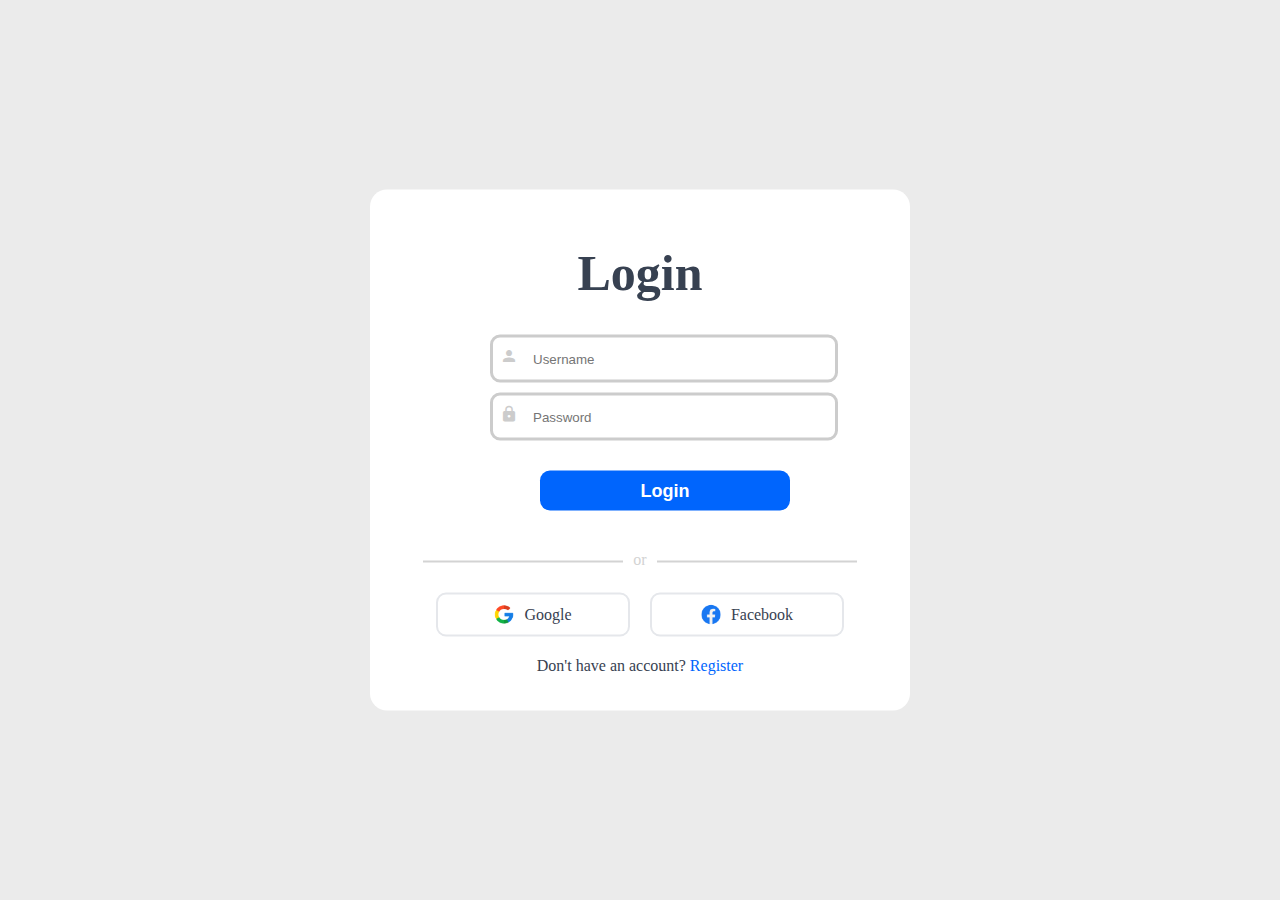
<file: index.html>
<!DOCTYPE html>
<html>
  <head>
    <title>Login</title>
    <link rel="stylesheet" href="css/login.css">
    <link rel="stylesheet" href="https://fonts.googleapis.com/icon?family=Material+Icons">
  </head>
  <body>
    <div class="login-form">
      <form>
        <h1>Login</h1>
        <div class="form-group">
          <div class="input-container">
            <input type="text" placeholder="Username" class="text-input">
            <i class="material-icons">&#xe7fd;</i>
          </div>
        </div>
        <div class="form-group">
          <div class="input-container">
            <input type="password" placeholder="Password" class="password-input">
            <i class="material-icons">&#xe897;</i>
          </div>
        </div>
        <div class="form-group">
          <button type="submit" class="login-button" id="login-btn">Login</button>
        </div>
      </form>
      <div class="line-or">
        <div class="line"></div>
        <div class="or">or</div>
        <div class="line"></div>
      </div>
      <div class="social-login">
        <a href="https://accounts.google.com/v3/signin/identifier?continue=https%3A%2F%2Faccounts.google.com%2F&followup=https%3A%2F%2Faccounts.google.com%2F&ifkv=ARpgrqdNMtYxkVpEZK7Bub-lTPZyvt5GXOJY_0B3LoJSbl53simHjK-FWAyvR183Fc9IzNH6FbFH6A&passive=1209600&flowName=GlifWebSignIn&flowEntry=ServiceLogin&dsh=S990465523%3A1726900584980133&ddm=0" class="social-button google-button">
          <img src="images/google.png" alt="Google Logo">
          Google
        </a>
        <a href="https://www.facebook.com/" class="social-button facebook-button">
          <img src="images/facebook.png" alt="Facebook Logo">
          Facebook
        </a>
      </div>
      <div class="dont-have-account">
        <p>Don't have an account? <a href="Pages/register.html">Register</a></p>
      </div>
    </div>
    <script src="javascript/login.js"></script>
  </body>
</html>
</file>
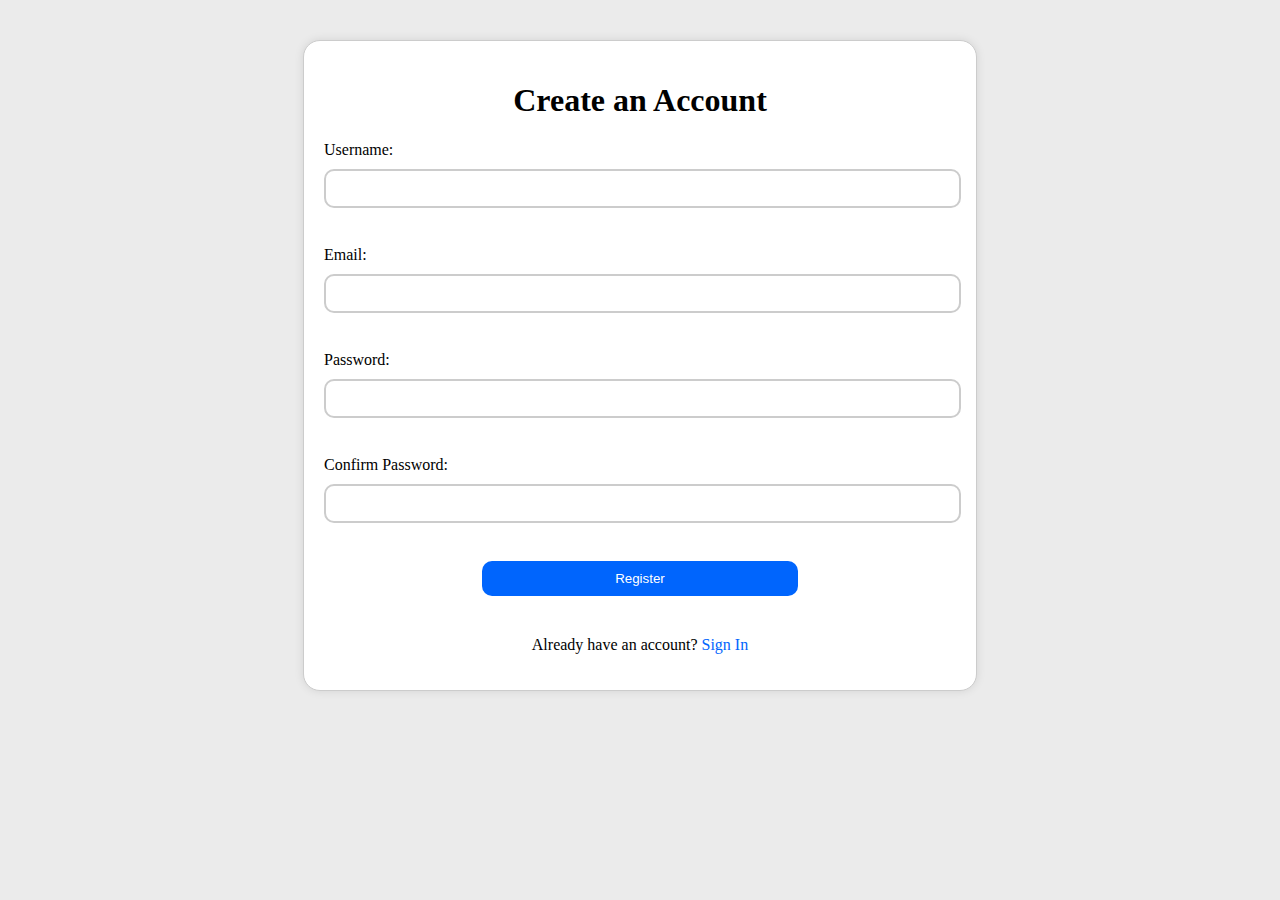
<file: Pages/register.html>
<!DOCTYPE html>
<html>
<head>
    <title>Register</title>
    <link rel="stylesheet" href="../css/register.css">
</head>
<body>
    <div class="container">
        <h1>Create an Account</h1>
        <form name="myForm" onsubmit="return validationForm()" method="post">
            <label for="username">Username:</label>
            <input type="text" id="username" name="username"><br><br>
            <label for="email">Email:</label>
            <input type="email" id="email" name="email"><br><br>
            <label for="password">Password:</label>
            <input type="password" id="password" name="password"><br><br>
            <label for="confirm-password">Confirm Password:</label>
            <input type="password" id="confirm-password" name="confirm-password"><br><br>
            <input type="submit" value="Register">
        </form>
        <div class="already-have-account">
          <p>Already have an account? <a href="../index.html">Sign In</a></p>
        </div>
    </div>
    <script src="../javascript/formValidation.js"></script>
</body>
</html>
</file>
<file: css/login.css>
body{
    background-color: #EBEBEB;
}

.login-form{
    background-color: #FFFFFF;
    color: #374151;
    width: 500px;
    border-radius: 17px;
    position: absolute;
    top: 50%;
    left: 50%;
    transform: translate(-50%, -50%);
    padding: 20px;
    text-align: center;
}

.login-form h1{
    text-align: center;
    font-size: 50px;
}

.input-container {
    position: relative;
    width: 300px;
    margin: 10px auto;
}

.text-input, .password-input {
    width: 100%;
    height: 40px;
    border-radius: 10px;
    padding-left: 40px;
    border: 3px solid #ccc;
}

.material-icons {
    position: absolute;
    left: 10px;
    top: 12px;
    font-size: 18px !important;
    color: #ccc; 
}

.login-button{
    width: 50%; 
    height: 40px;
    border-radius: 10px;
    border: none;
    background-color: #0065FD;
    color: white;
    font-size: 18px;
    font-weight: 600;
    margin: 20px auto; 
    display: inline-block;
    align-content: center;
    margin-left: 50px;
}

.line-or{
    display: flex;
    justify-content: center;
    margin: 20px auto;
}

.line {
    width: 40%;
    height: 2px;
    background-color: lightgray;
    margin: 10px 0;
}

.or {
    display: inline-block;
    padding: 0 10px;
    font-size: 16px;
    color: lightgray;
}

.social-login {
    display: flex;
    justify-content: center;
    gap: 20px; 
    margin-top: 20px;
}

.social-button {
    display: flex;
    align-items: center;
    border: 2px solid #E5E7EB;
    border-radius: 10px;
    padding: 10px 20px;
    font-size: 16px;
    color: #374151;
    text-decoration: none;
    transition: background-color 0.3s ease;
    width: 150px; 
    justify-content: center; 
}

.social-button img {
    width: 20px;
    margin-right: 10px; 
}

.social-button:hover {
    background-color: #F3F4F6;
}

.google-button {
    border-color: #E5E7EB;
}

.facebook-button {
    border-color: #E5E7EB;
}

.dont-have-account{
    margin-top: 20px;
}

.dont-have-account a{
    color: #0065FD;
    text-decoration: none;
}

.login-button:hover{
    background-color: #3e8e41;
}

.dont-have-account a:hover{
    text-decoration: underline;
}
</file>
<file: css/register.css>
body{
    background-color: #EBEBEB;
}

.container {
    background-color: #FFFFFF;
    width: 50%;
    margin: 40px auto;
    padding: 20px;
    border: 1px solid #ccc;
    border-radius: 17px;
    box-shadow: 0 0 10px rgba(0, 0, 0, 0.1);
}

label {
    display: block;
    margin-bottom: 10px;
}

input[type="text"], input[type="email"], input[type="password"] {
    width: 97%;
    padding: 10px;
    margin-bottom: 20px;
    border: 2px solid #ccc;
    border-radius: 10px;
}

input[type="submit"] {
    background-color: #0065FD;
    color: #fff;
    padding: 10px 20px;
    border: none;
    border-radius: 10px;
    cursor: pointer;
    width: 50%;
    display: block;
    margin: 0 auto;
}

input[type="submit"]:hover {
    background-color: #3e8e41;
}

.container h1{
    text-align: center;
}

.already-have-account{
    text-align: center;
    margin-top: 40px;
}

.already-have-account a{
    color: #0065FD;
    text-decoration: none;
}

.already-have-account a:hover{
    text-decoration: underline;
}
</file>
